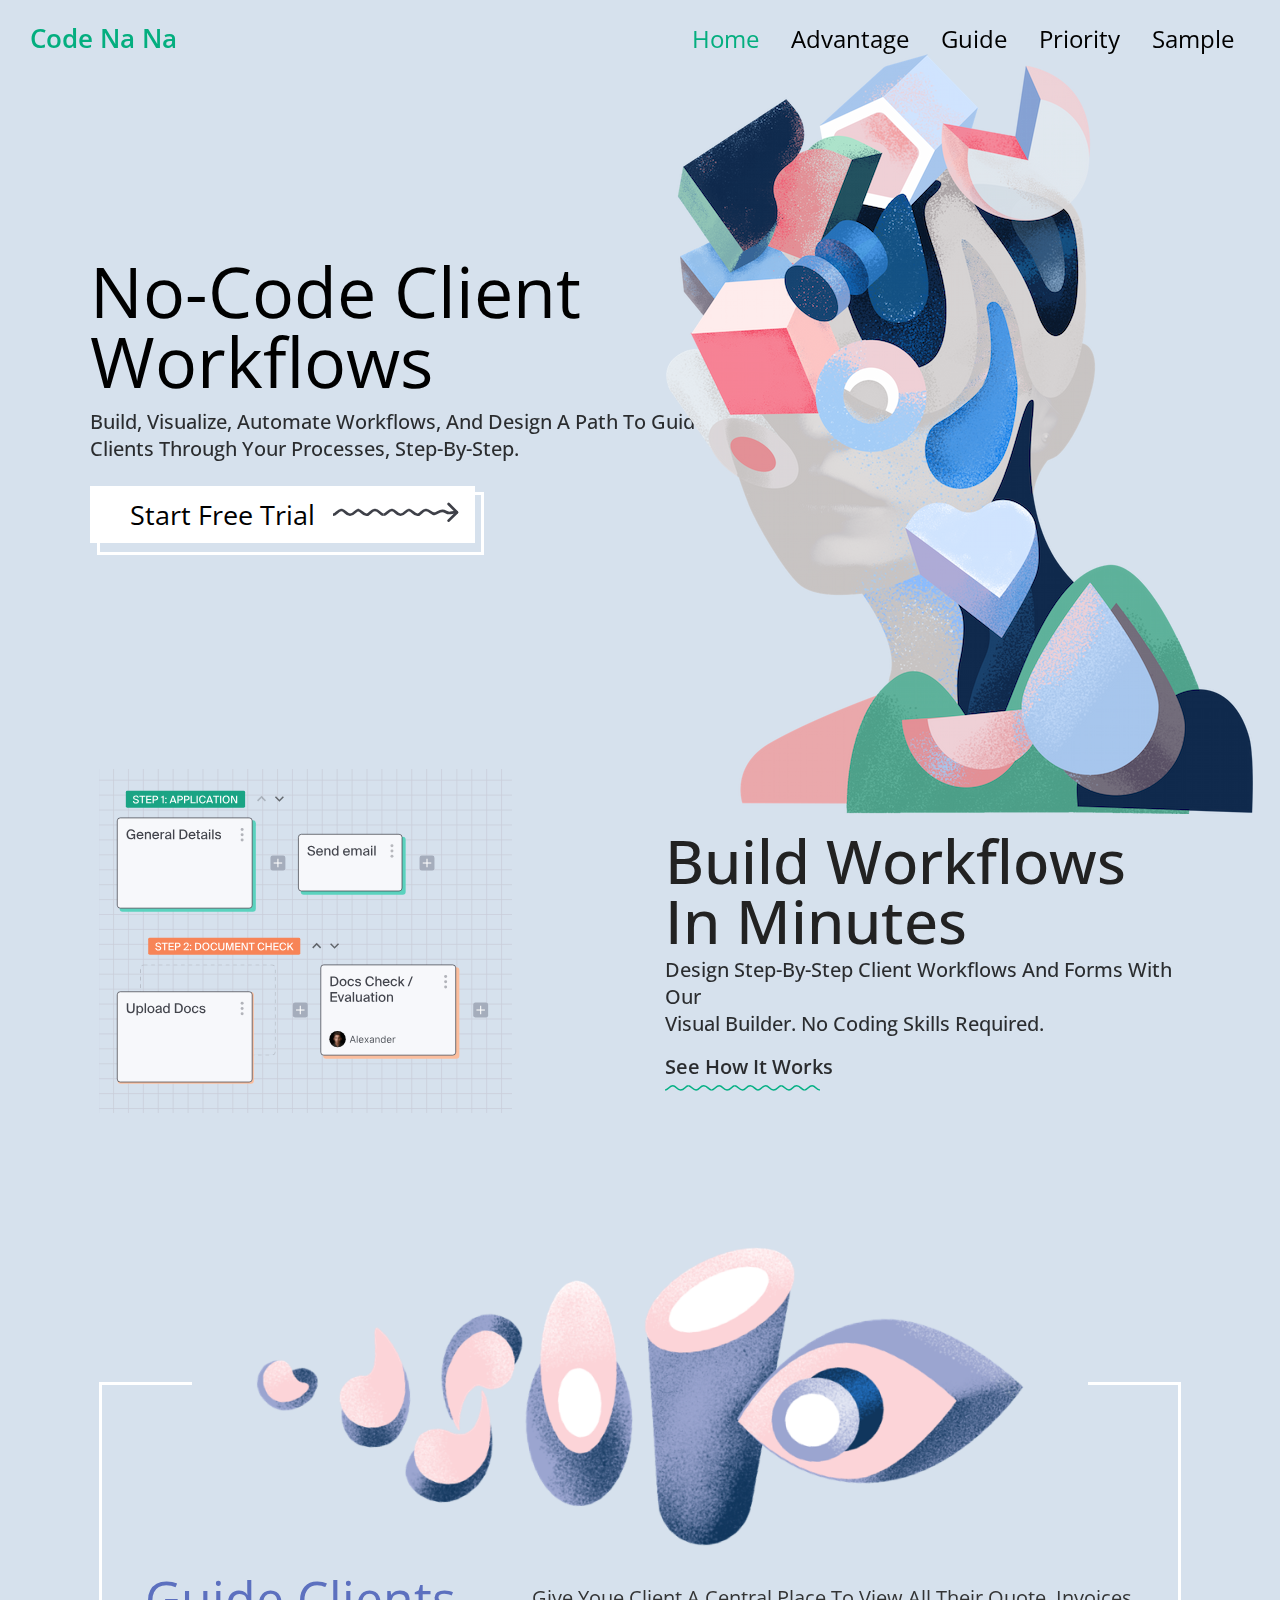
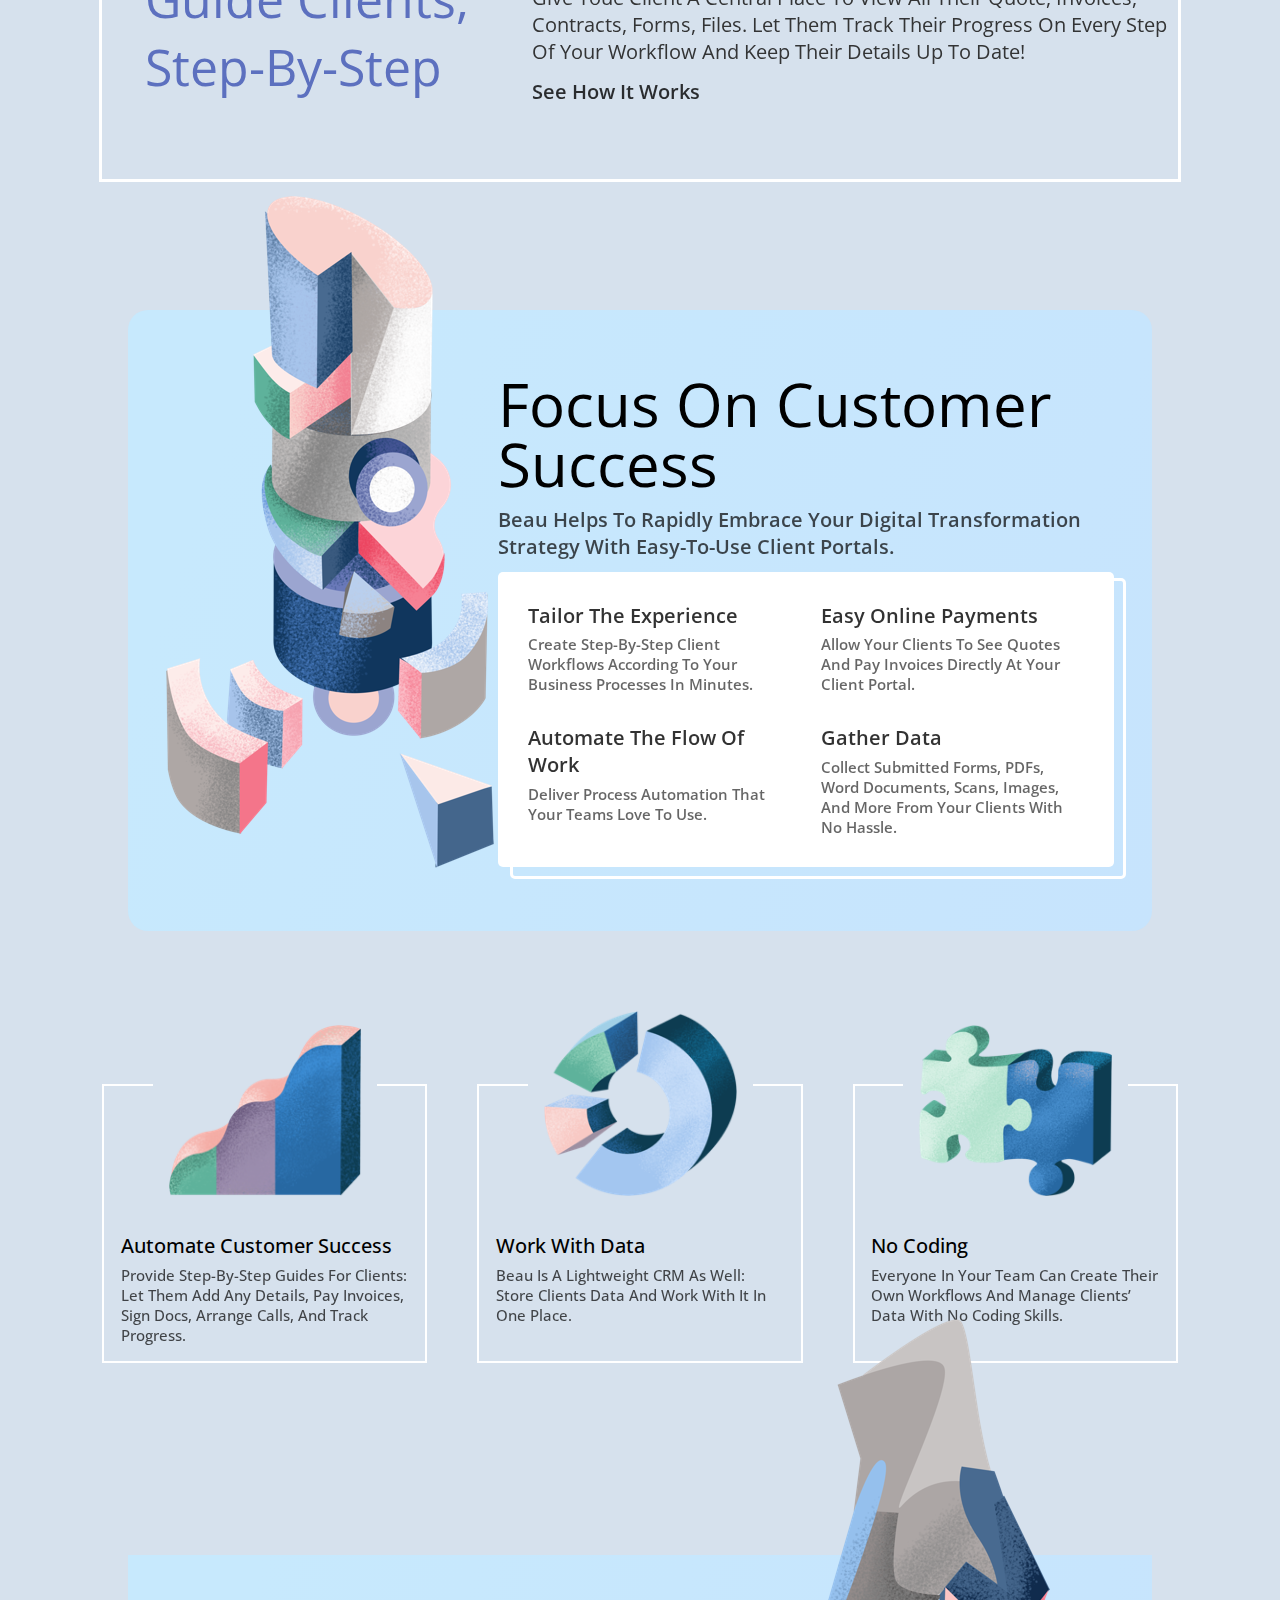
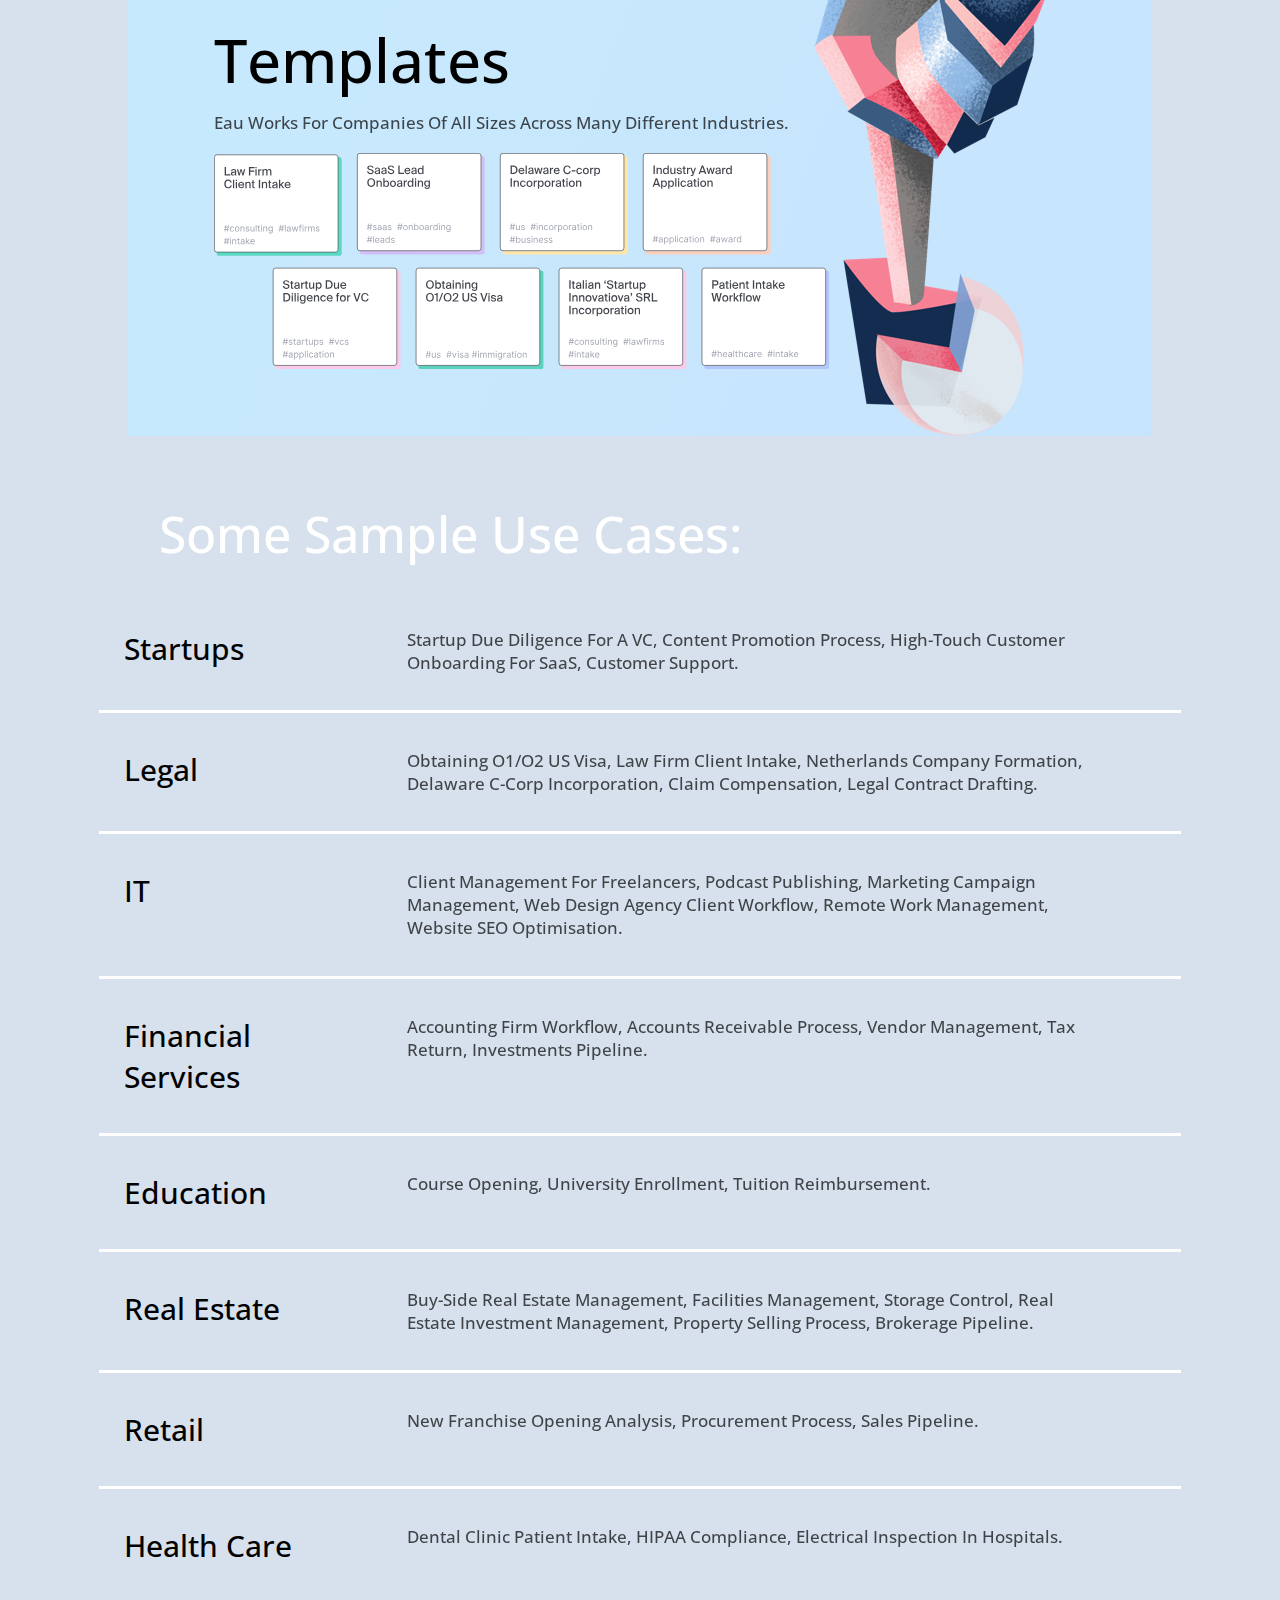
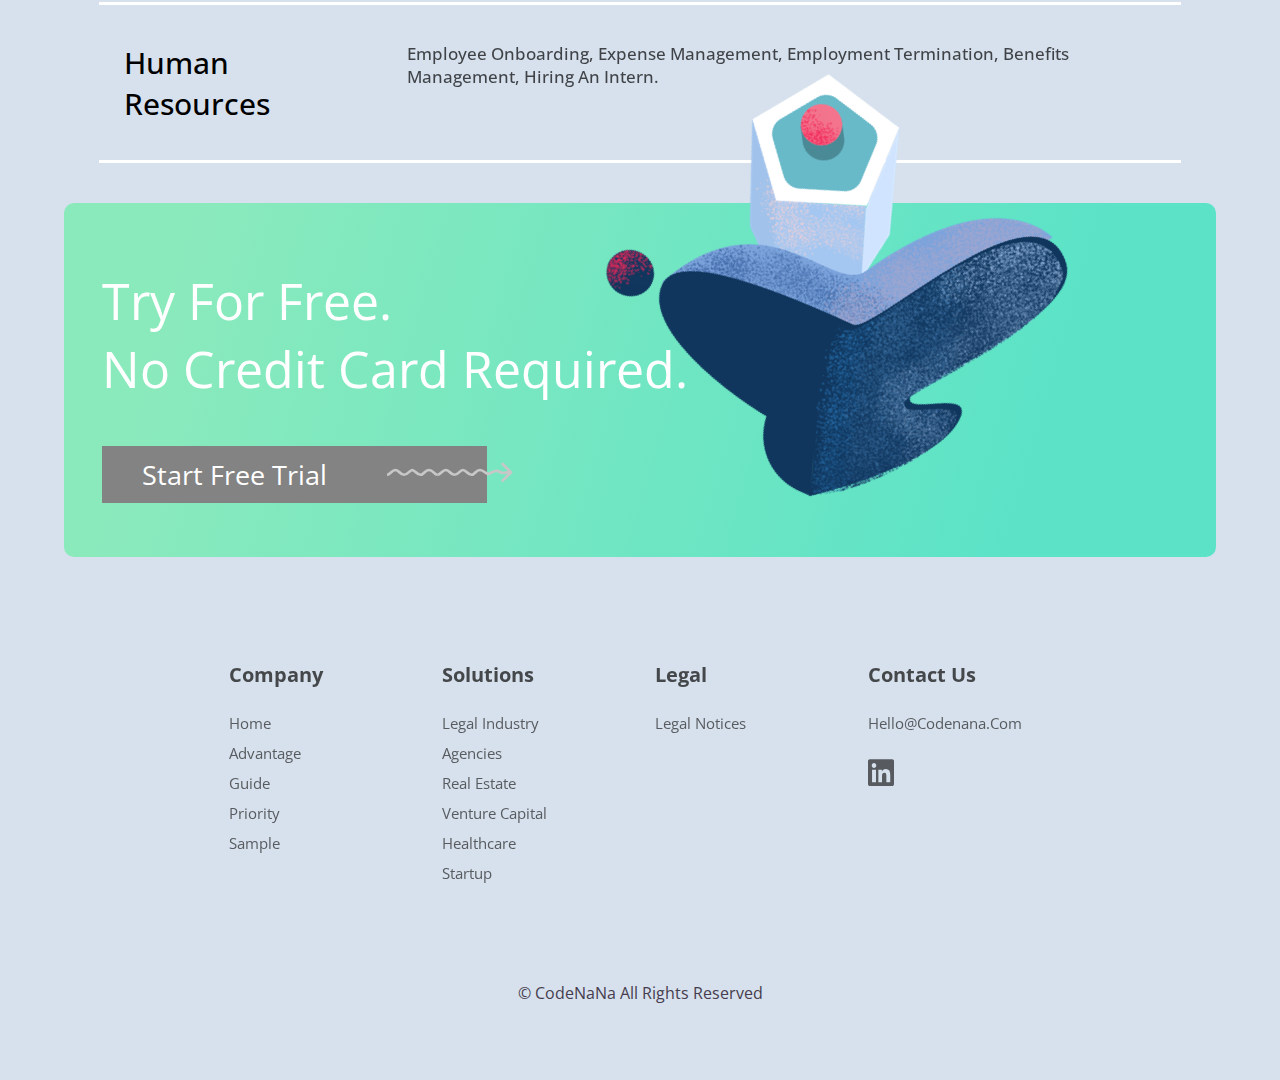
<file: index.html>
<!DOCTYPE html>
<html lang="en" dir="ltr">
  <head>
    <meta charset="utf-8">
    <link rel="shortcut icon" href="images/logo2.png">
    <meta http-equiv="X-UA-Compatible" content="IE=edge">
    <meta name="viewport" content="width=device-width, initial-scale=1.0">
    <title>Code Na Na</title>
    <link rel="stylesheet" href="css/style.css">
    <link rel="stylesheet" href="https://cdnjs.cloudflare.com/ajax/libs/font-awesome/5.15.2/css/all.min.css">

  </head>
  <body>


    <header>


      <a href="#" class="logo">Code Na Na</a>

      <div id="menu" class="fas fa-bars"></div>

      <nav class="navbar">
        <ul>
          <li><a class="active" href="#home">home</a></li>
          <li><a href="#work">advantage</a></li>
          <li><a href="#center">guide</a></li>
          <li><a href="#focus">priority</a></li>
          <li><a href="#end">sample</a></li>
        </ul>
      </nav>

    </header>


    <!-- header section ends -->

   <section id="home">
         <h1>No-Code Client <br> Workflows</h1>
         <h2>Build, visualize, automate workflows, and design a path to guide <br> clients through your processes, step-by-step.</h2>
         <a href="login.html">Start free trial</a>
         <img src="images/arrow.svg" alt="">
 <img  class="image-one" src="images/one.png" alt="">

   </section>

<section id="work">
<div class="works">
  <div class="parts">
<img src="images/two.svg" alt="">
  </div>
  <div class="part">
<h1>Build Workflows <br>in Minutes</h1>
<h2>Design step-by-step client workflows and forms with our <br> visual builder. No coding skills required.</h2>
  <a href="login.html">See how it works</a>
  <br>
<img src="images/underline.svg" alt="">
  </div>
</div>
</section>
<section id="center">
  <img src="images/three.png" alt="">
<div class="partition">
<div class="divid">
<h1>Guide clients, <br> step-by-step</h1>
</div>
<div class="divid">
<h2>Give youe client a central place to view all their quote, invoices, contracts, forms, files. Let them track their progress on every step of your workflow and keep their details up to date!</h2>
<a href="login.html">See how it works</a>
</div>
</div>
</section>
<section id="focus">
  <img src="images/four.png" alt="">
  <div class="right-align">
    <h1>Focus on Customer Success</h1>
    <h2>Beau helps to rapidly embrace your digital transformation strategy with easy-to-use client portals.</h2>
    <div class="contain">
      <div class="para">
        <h3>Tailor the Experience</h3>
        <h4>Create step-by-step client workflows according to your business processes in minutes.</h4>
      </div>
      <div class="para">
        <h3>Easy Online Payments</h3>
        <h4>Allow your clients to see quotes and pay invoices directly at your client portal.</h4>
      </div>
      <div class="para">
        <h3>Automate the Flow of Work</h3>
        <h4>Deliver process automation that your teams love to use.</h4>
      </div>
      <div class="para">
        <h3>Gather Data</h3>
        <h4>Collect submitted forms, PDFs, Word documents, scans, images, and more from your clients with no hassle.</h4>
      </div>
    </div>

  </div>

</section>


<section id="cards">
<div class="card">
  <div class="element">
<img src="images/five.png" alt="">
<h1>Automate Customer Success</h1>
<h2>Provide step-by-step guides for clients: let them add any details, pay invoices, sign docs, arrange calls, and track progress.</h2>
  </div>
  <div class="element">
<img src="images/six.png" alt="">
<h1>Work with Data</h1>
<h2>Beau is a lightweight CRM as well: store clients data and work with it in one place.</h2>
  </div>
  <div class="element">
<img src="images/seven.png" alt="">
<h1>No Coding</h1>
<h2>Everyone in your team can create their own workflows and manage clients’ data with no coding skills.</h2>
  </div>
</div>
</section>

<section id="compo">
  <div class="compo">
      <h1>Templates</h1>
  <h2>eau works for companies of all sizes across many different industries.</h2>
  <img src="images/eight-two.svg" alt="">
</div>
<img class="align-right" src="images/eight.png" alt="">
</section>

<section id="end">
<h1>Some Sample Use Cases:</h1>
<div class="ends">
  <h2>Startups</h2>
  <h3>Startup Due Diligence for a VC, Content Promotion Process, High-Touch Customer Onboarding for SaaS, Customer Support.</h3>
</div>
<div class="ends">
  <h2>Legal</h2>
  <h3>Obtaining O1/O2 US visa, Law Firm Client Intake, Netherlands Company Formation, Delaware C-corp Incorporation, Claim Compensation, Legal Contract Drafting.</h3>
</div>
<div class="ends">
  <h2>IT</h2>
  <h3>Client Management for Freelancers, Podcast Publishing, Marketing Campaign Management, Web Design Agency Client Workflow, Remote Work Management, Website SEO Optimisation.</h3>
</div>
<div class="ends">
  <h2>Financial Services</h2>
  <h3>Accounting Firm Workflow, Accounts Receivable Process, Vendor Management, Tax Return, Investments Pipeline.</h3>
</div>
<div class="ends">
  <h2>Education</h2>
  <h3>Course Opening, University enrollment, Tuition Reimbursement.</h3>
</div>
<div class="ends">
  <h2>Real Estate</h2>
  <h3>Buy-Side Real Estate Management, Facilities management, Storage Control, Real Estate Investment Management, Property Selling Process, Brokerage Pipeline.</h3>
</div>
<div class="ends">
  <h2>Retail</h2>
  <h3>New Franchise Opening analysis, Procurement Process, Sales Pipeline.</h3>
</div>
<div class="ends">
  <h2>Health Care</h2>
  <h3>Dental Clinic Patient Intake, HIPAA Compliance, Electrical Inspection in Hospitals.</h3>
</div>
<div class="ends">
  <h2>Human Resources</h2>
  <h3>
Employee Onboarding, Expense Management, Employment Termination, Benefits Management, Hiring an Intern.</h3>
</div>
</section>

<section id="trial">
<div class="end-part">
  <h1>Try for free. <br>
No credit card required.</h1>
<a href="login.html">Start free trial</a>
<img src="images/arrow.svg" alt="">
</div>
  <img class="closing" src="images/nine.png" alt="">
</section>


<section id="footer">
<div class="dividing">
<div class="divident">
<h3>Company</h3>
<ul>
  <li><a class="active" href="#home">home</a></li>
  <li><a href="#work">advantage</a></li>
  <li><a href="#center">guide</a></li>
  <li><a href="#focus">priority</a></li>
  <li><a href="#end">sample</a></li>
</ul>
</div>
<div class="divident">
<h3>Solutions</h3>
<ul>
  <li>Legal Industry</li>
  <li>Agencies</li>
  <li>Real Estate</li>
  <li>Venture Capital</li>
  <li>Healthcare</li>
  <li>Startup</li>
</ul>
</div>
<div class="divident">
  <h3>Legal</h3>
  <ul>
  <li><a href="legal.html">Legal Notices</a></li>
  </ul>
</div>
<div class="divident">
<h3>Contact Us</h3>
<ul>
  <li><a href="mailto:hello@codenana.com"><p>hello@codenana.com</p></a></li>
  <li><a target="_blank" href="https://www.linkedin.com/company/code-na-na" class="fab fa-linkedin linked"></a></li>
</ul>
</div>
</div>
<div class="copyright">&copy; CodeNaNa All Rights Reserved</div>
</section>

      <script src="https://cdnjs.cloudflare.com/ajax/libs/jquery/3.5.1/jquery.min.js"></script>
      <script src="js/script.js"></script>
  </body>
</html>
</file>
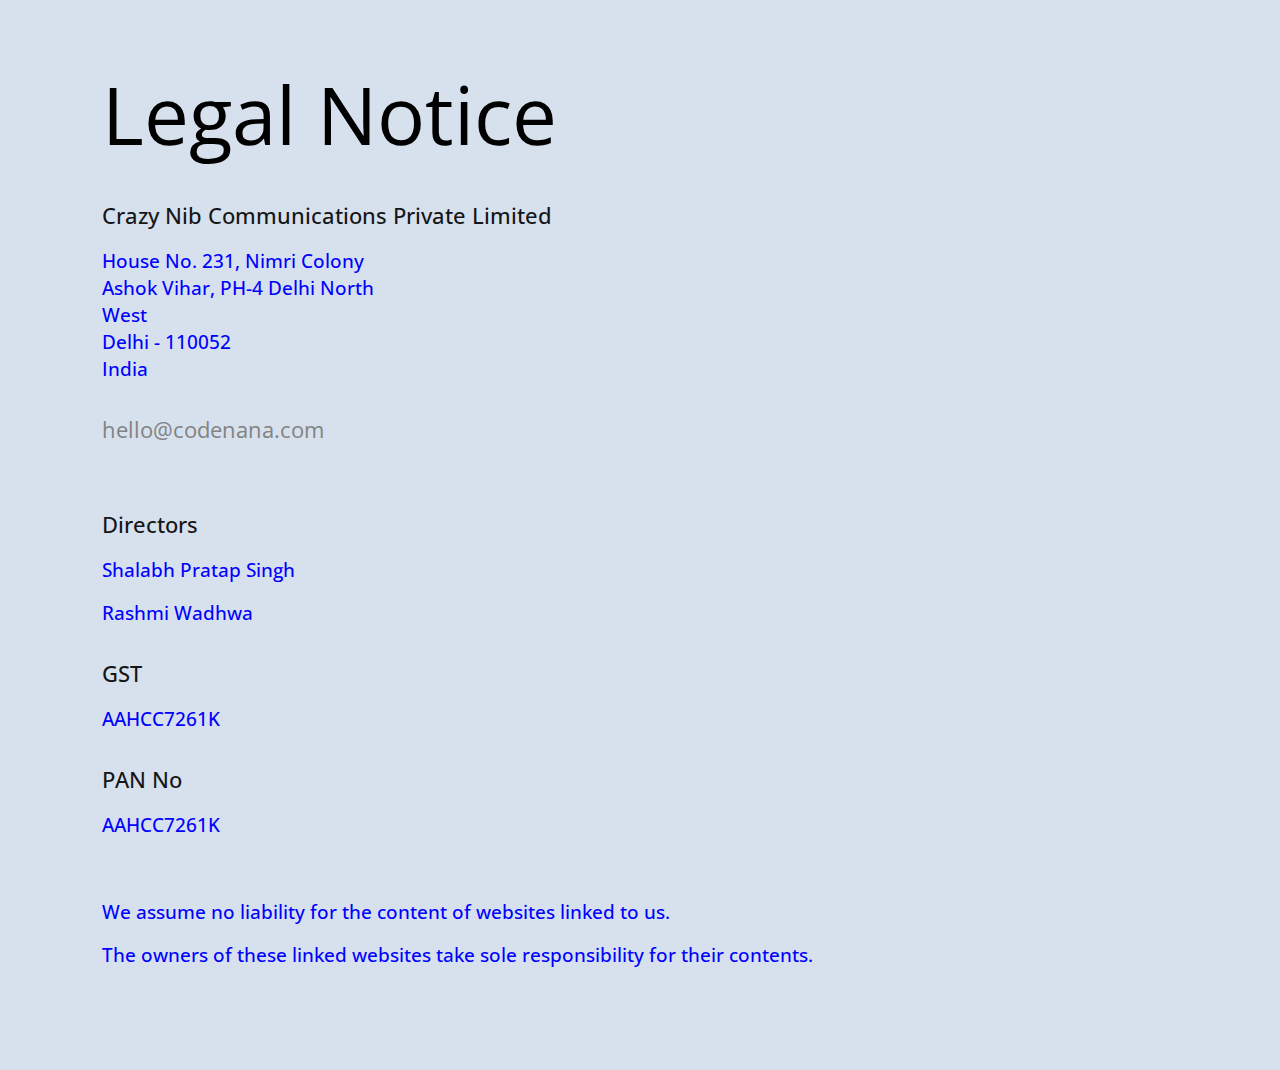
<file: legal.html>
<!DOCTYPE html>
<html lang="en" dir="ltr">
  <head>
    <meta charset="utf-8">
    <meta http-equiv="X-UA-Compatible" content="IE=edge">
    <meta name="viewport" content="width=device-width, initial-scale=1.0">
    <title>Legal Notice</title>
    <link rel="stylesheet" href="css/legal.css">
  </head>
  <body>

    <section class="none" id="none">

      <p class="note">Legal Notice</p>
      <p class="head">Crazy Nib Communications Private Limited</p>
      <p class="body">House No. 231, Nimri Colony<br>Ashok Vihar, PH-4 Delhi North<br>West<br>Delhi - 110052<br>India</p>
      <a href="mailto:hello@codenana.com"><p class="weblink">hello@codenana.com</p></a>
      <p class="head">Directors</p>
      <p class="body">Shalabh Pratap Singh</p>
      <p class="body">Rashmi Wadhwa</p>
      <p class="head">GST</p>
      <p class="body">AAHCC7261K</p>
      <p class="head">PAN No</p>
      <p class="body">AAHCC7261K</p>
      <br>
      <br>
      <p class="body">We assume no liability for the content of websites linked to us.</p>
      <p class="body">The owners of these linked websites take sole responsibility for their contents.</p>

    </section>


  </body>
</html>
</file>
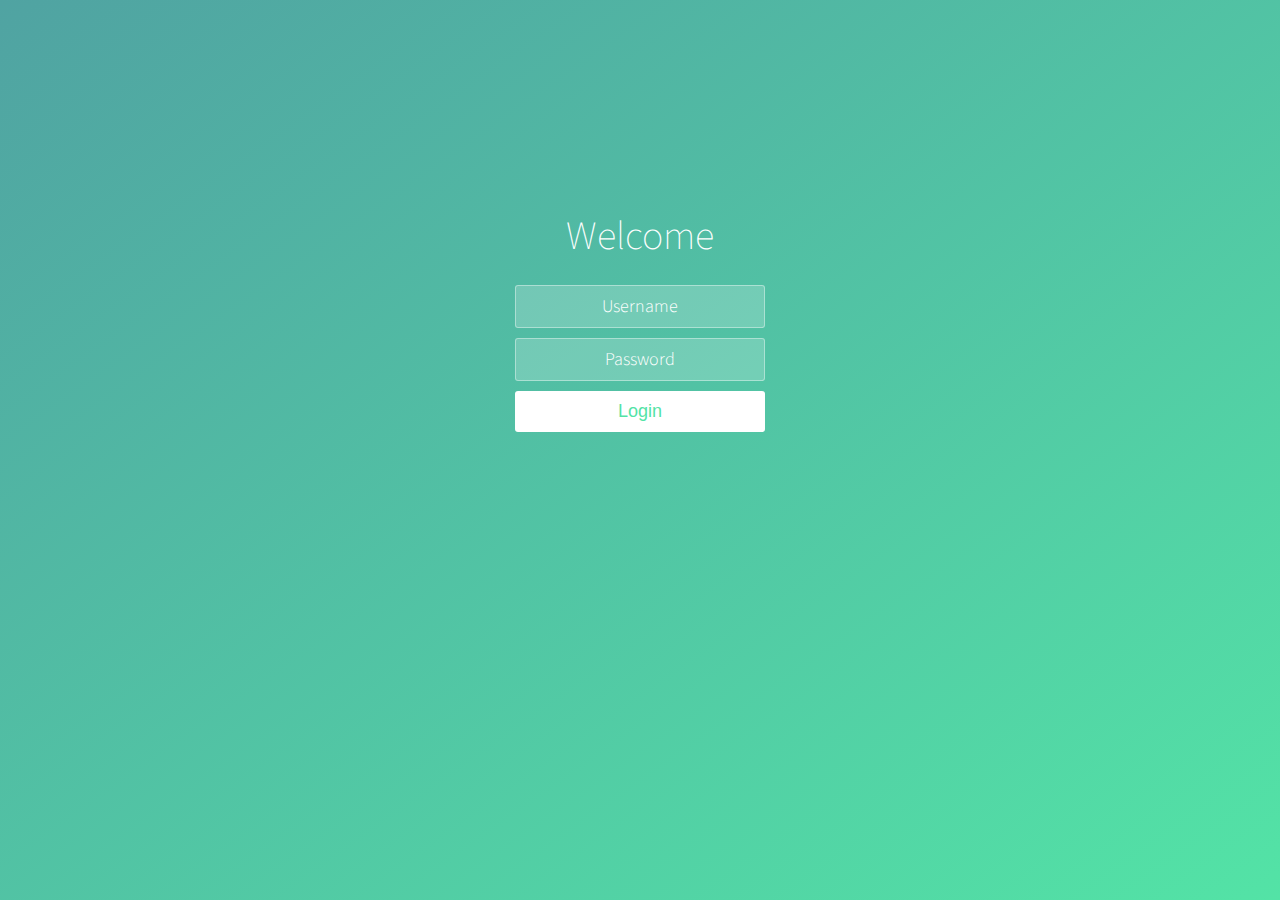
<file: login.html>
<!DOCTYPE html>
<html lang="en" dir="ltr">
  <head>
    <meta charset="utf-8">
    <meta http-equiv="X-UA-Compatible" content="IE=edge">
    <meta name="viewport" content="width=device-width, initial-scale=1.0">
    <title>Code Na</title>
    <link rel="stylesheet" href="https://cdnjs.cloudflare.com/ajax/libs/font-awesome/5.15.2/css/all.min.css">
     <link rel="stylesheet" href="css/login.css">
  </head>
<body>

  <div class="wrapper">
  	<div class="container">
  		<h1>Welcome</h1>
  		<form class="form">
  			<input type="text" placeholder="Username">
  			<input type="password" placeholder="Password">
  			<button type="submit" id="login-button">Login</button>
  		</form>
  	</div>

  	<ul class="bg-bubbles">
  		<li></li>
  		<li></li>
  		<li></li>
  		<li></li>
  		<li></li>
  		<li></li>
  		<li></li>
  		<li></li>
  		<li></li>
  		<li></li>
  	</ul>
  </div>
        <script src="https://cdnjs.cloudflare.com/ajax/libs/jquery/3.5.1/jquery.min.js"></script>
        <script src="js/login.js"></script>

</body>
</html>
</file>
<file: css/style.css>
@import url('https://fonts.googleapis.com/css2?family=Open+Sans:wght@300;400;500;600;700;800&display=swap');



*{
    font-family: 'Open Sans', sans-serif;
    margin:0; padding: 0;
    box-sizing: border-box;
    transition: all .2s linear;
    text-transform: capitalize;
    outline: none;
    text-decoration: none;
    scroll-behavior: smooth;
}

*::selection{
    background:#04ae7f;
    color:#fff;
}

html{
    font-size: 62.5%;
    overflow-x: hidden;
}

header{
    display: flex;
    align-items: center;
    justify-content: space-between;
    position: fixed;
    top:0; left: 0;
    z-index: 1000;
    padding:2rem 3rem;
    position: fixed;
    overflow: hidden;
    width: 100%;
}

header .logo{
  color: #04ae7f;
  font-size: 2.6rem;
  font-weight: 600;
}


header .navbar ul{
    list-style: none;
    display: flex;
    align-items: center;
    justify-content: space-between;
}

header .navbar ul li{
    margin:0 1.6rem;
}

header .navbar ul li a{
    color:#000;
    font-size: 2.4rem;
}

header .navbar ul li a.active,
header .navbar ul li a:hover{
    color:#04ae7f;
}

header #menu{
    font-size: 2rem;
    border: solid 3px #04ae7f;
    border-radius: 0.5rem;
    padding: 1rem;
    color:#04ae7f;
    cursor: pointer;
    display: none;
}

header.header-active{
  height: 8vh;
    background:#d6e1ed;
    box-shadow: 0 .1rem .3rem rgba(0,0,0,.3);
}


header.header-active .navbar a{
    color: #000;
}
section{
  padding: 5% 3%;
}
body{
background: #d6e1ed;}
#home{
  position: relative;
  padding-top: 20%;
  color: #000;
  padding-left: 7%;
  width: 100%;
  height: auto;
}
#home h1{
font-size: 7rem;
font-weight: 400;
line-height: 7rem;
}
#home h2 ,.part h2 {
  margin-top: 1%;
  font-size: 2rem;
  font-weight: 500;
  color: #000;
  opacity: 0.8;
  margin-bottom: 3%;
}
#home a{
  position: relative;
  background: #fff;
  font-size: 2.7rem;
  color: #000;
  padding: 1rem 16rem 1rem 4rem;
}
#home img{
  position: absolute;
  left: 26%;
  margin-top: 0.5%;
}
#home a::after{
  top: 10%;
  content: '';
  width: 99%;
  height: 100%;
  position: absolute;
  border: solid 3px #fff;
  left: 2%;
}
#home .image-one{
  position: absolute;
  top: 8%;
  left: 52%;
}
.works{
  position: relative;
  margin-left: 5%;
  width: 90%;
  margin-top: 9%;
  display: grid;
  grid-template-columns: 1fr 1fr;
  grid-gap: 50px;
  min-height: 400px;
  color: #222;
}
.parts img{
  width: 80%;
}
.part h1{
  font-size: 6rem;
  font-weight: 500;
  margin-top: 12%;
  line-height: 6rem;
}
.part a,
.divid a{
  position: relative;
  font-size: 2rem;
  font-weight: 600;
  color: #000;
  opacity: 0.8;
}
.part img{
  width: 30%;
  filter: invert(46%) sepia(29%) saturate(3422%) hue-rotate(133deg) brightness(94%) contrast(97%);
  }
.partition{
  position: relative;
  margin-left: 5%;
  width: 90%;
  margin-top: 7%;
  display: grid;
  grid-template-columns: 0.8fr 1.2fr;
  min-height: 400px;
  color: #222;
  border: solid 3px #fff;
  padding-top: 15%;
}
.divid h1{
  color: #5c70bf;
  font-size: 5rem;
  font-weight: 400;
  margin-left: 10%;
}
.divid h2{
  font-size: 2rem;
  opacity: 0.9;
  font-weight: 400;
  margin-right: 10%;
  margin: 3% 0 2% 0;
}
#center{
  position: relative;
  margin-bottom: 5%;
}
#center img{
  position: absolute;
  width: 70%;
  left: 15%;
  bottom: 42%;
  z-index: 2;
  background-color: #d6e1ed;
  padding: 0 5%;
}
#focus{
  position: relative;
  background-color: #fff;
  width: 80%;
  margin-left: 10%;
  border-radius: 2rem;
  background-image: linear-gradient( 109.6deg,  rgba(199,233,253,1) 11.2%, rgba(199,228,253,1) 100.2% );

  margin-bottom: 7%;
  }
#focus img{
  position: absolute;
  bottom: 10%;
}
#focus h1{
  font-size: 6rem;
  font-weight: 400;
  line-height: 6rem;
}
#focus h2{
  font-size: 2rem;
  opacity: 0.7;
  margin: 2% 0;
  font-weight: 600;
}
#focus .contain{
  position: relative;
  display: grid;
  grid-template-columns: 1fr 1fr;
  background-color: #fff;
  border-radius: 0.5rem;
  padding: 3rem;
  grid-gap: 30px;
}
#focus .contain::after
{
  top: 2%;
  content: '';
  width: 99%;
  height: 100%;
  position: absolute;
  border: solid 3px #fff;
  left: 2%;
  border-radius: 0.5rem;
}
#focus .contain .para h3{
  font-size: 2rem;
  font-weight: 600;
  opacity: 0.8;
  margin-bottom: 2%;
}
#focus .contain .para h4{
  font-size: 1.5rem;
  opacity: 0.6;
  font-weight: 600;
}
.right-align{
  margin-left: 35%;
}
#cards{
  width: 90%;
  margin-left: 5%;
  margin-bottom: 10%;
}
.card{
  position: relative;
  display: grid;
  grid-template-columns: 1fr 1fr 1fr;
  grid-gap: 50px;
}
.element{
  padding: 5%;
  border: solid 2px #fff;
  position: relative;
  width: 100%;
}
.element h1{
  font-size: 2rem;
  font-weight: 500;
  margin-bottom: 2%;
  margin-top: 45%;
}
.element h2{
  font-size: 1.5rem;
  font-weight: 500;
  opacity: 0.7;
}
.element img{
  position: absolute;
  bottom: 60%;
  margin-left: 10%;
  width: 70%;
  background-color: #d6e1ed;
  padding: 0 5%;
}
#compo{
  width: 80%;
  margin-left: 10%;
  background-image: linear-gradient( 109.6deg,  rgba(199,233,253,1) 11.2%, rgba(199,228,253,1) 100.2% );
  position: relative;
  }
#compo div h1{
  font-size: 6rem;
  font-weight: 500;
  margin-left: 5%;
}
#compo div h2{
  font-size: 1.7rem;
  margin-left: 5%;
  font-weight: 500;
  margin: 1% 2% 2% 5%;
  opacity: 0.7;
}
.compo img{
  width: 65%;
  margin-left: 5%;
}
.align-right{
  position: absolute;
  right: 10%;
  bottom: 5%;
}
#end h1{
  font-size: 5rem;
  font-weight: 500;
  color: #fff;
  margin-bottom: 2%;
  margin-left: 10%;
}
#end{
  padding-bottom: 4rem;
}
.ends{
  position: relative;
  width: 90%;
  margin-left: 5%;
  display: grid;
  grid-template-columns: 0.5fr 1.5fr;
  grid-gap: 50px;
  padding: 3% 0;
  border-bottom: solid 3px #fff;
}
.ends h2{
  font-size:3rem;
  font-weight: 500;
  margin-left: 10%;
}
.ends h3{
  font-size: 1.7rem;
  font-weight: 500;
  opacity: 0.7;
  margin-right: 10%;
}
#trial{
  position: relative;
width: 90%;
margin-left: 5%;
border-radius: 1rem;
 background-image: linear-gradient( 106.1deg,  rgba(69,242,143,0.52) 10.2%, rgba(14,228,175,0.61) 83.6% );
}
.end-part h1{
  color: #fff;
  font-size: 5rem;
  font-weight: 400;
  margin-bottom: 5%;
}


.end-part a{
  position: relative;
  background: #838383;
  font-size: 2.7rem;
  color: #fff;
  padding: 1rem 16rem 1rem 4rem;
}
 .end-part img{
  position: absolute;
  left: 28%;
  margin-top: 0.5%;
  filter: invert(99%) sepia(4%) saturate(0%) hue-rotate(260deg) brightness(104%) contrast(100%);
}
.closing{
  position: absolute;
  right: 10%;
  bottom: 0;
}




#footer{
  min-height: 30vh;
  width: 100%;
}
.dividing{
      position: relative;
      margin-left: 15%;
      width: 70%;
      padding:4rem 10px 10px 10px;
      display: grid;
      grid-template-columns: 1fr 1fr 1fr 1fr;
      grid-gap: 30px;
      min-height: 300px;
      color: #222;
      text-align: left;
}
.divident h3{
  text-align: left;
font-size: 2rem;
opacity: 0.8;
}
.divident ul{
  padding:2rem 0;
}
.divident ul li{
  display:block;
  font-size: 1.5rem;
  font-weight: 400;
  line-height: 3rem;
  opacity: 0.7;
}
.divident ul li a{
color: inherit;
}
.copyright{
  color: #463c4e;
  font-size: 1.6rem;
  text-align: center;
  margin-top: 5%;
  padding-bottom: 1%;
  }

  .linked{
    padding-top: 2rem;
    font-size: 3rem;
    text-align: center;
  }


@media (max-width:1337px){
  #center img{
    bottom: 49%;
  }
  .align-right {
    bottom: 0;
  }
}
@media (max-width:1200px){
  #home .image-one{
    width: 40%;
    left: 60%;
  }
  #home h2{
    margin: 4% 0;
  }
  #home img {
    left: 33%;
  }
  #focus img{
    width: 30%;
  }
  .align-right {
    width: 20%;
    bottom: 5%;
  }
  .closing{
    right: 2%;
    width: 40%;
  }
}

  @media (max-width:991px) {
    html{
      font-size: 65%;
    }
    header .logo{
      width: 50%;
    }
    header #menu{
        display: block;
    }

    header .navbar{
        position: fixed;
        top:-100rem; left: 0;
        width: 100%;
        opacity: 0;
        background:#fff;
        border-top: .1rem solid rgba(0,0,0,.3);
        transition: all 0.5s;
    }

    header .navbar ul{
        flex-flow: column;
        padding:2rem 0;
    }

    header .navbar ul li{
        margin:1rem 0;
        text-align: center;
        width: 100%;
    }

    header .navbar ul li a{
        font-size: 2.5rem;
        color: #333;
        display: block;
    }

    header .navbar.nav-toggle{
        top:8rem;
        opacity: 1;
    }
#home .image-one{
  width: 80%;
  left: 5%;
  opacity: 0.4;
  z-index: -1;
}
#center img {
  bottom: 60%;
}
.partition{
      grid-gap: 50px;
      grid-template-columns: 0.9fr 1.1fr;
}
.element img {
  bottom: 75%;
}
.align-right{
  right: 1%;
}
      }
@media (max-width:800px){
  html{
    font-size: 55%;
  }
#home img{
  left: 49%;
}
.works,
.partition{
  grid-template-columns: 1fr;
  padding: 3rem;
}
#center img{
  bottom: 67%;
}
.divid h1{
  margin-top: 15%;
  margin-left: 0;
}
.right-align{
  margin-left: 0;
}
#focus img {
  width: 40%;
  z-index: 0;
  opacity: 0.5;
}
#focus h1{
  z-index: 1;
}
.card{
  grid-template-columns: 1fr;
  grid-gap: 130px;
}
#compo{
  height: auto;
}
#compo div h1{
  margin-bottom: 5%;
}
#compo div h2{
  margin-bottom: 5%;
}
.compo img{
  width: 100%;
}
.element img{
  width: 40%;
  left: 20%;
  bottom: 65%;
}
.element h1{
  margin-top: 10%;
  font-size: 3rem;
}
.element h2{
  font-size: 2.2rem;
}
.align-right{
  right: 0;
  width: 30%;
  opacity: 0.7;
  display: none;
}
.end-part img {
  left: 50%;
}
.closing{
  right: 5%;
  width: 60%;
  bottom: -15%;
  opacity: 0.2;
  z-index: 0;
}
.end-part ,
.end-part h1,
.end-part a,
.end-part img {
  z-index: 1;
}
.dividing{
  grid-template-columns: 1fr 1fr;
  text-align: center;
}
.divident h3 {
  text-align: center;
}
}
@media (max-width:520px){
#home h2{
  margin-bottom: 10%;
}
#home img {
  left: 67%;
}
.image-one{
  opacity: 0.1;
}
.parts img {
  width: 95%;
  margin-left: 8%;
}
.part h2{
  margin: 8% 0;
}
#center img{
  bottom: 80%;
}
.divid h2{
  margin-bottom: 7%;
}
#focus{
  padding: 3rem 4rem;
}
#focus h1{
  margin-bottom: 7%;
}
#focus h2{
  margin-bottom: 8%;
}
#focus .contain ,.ends{
  grid-template-columns: 1fr;
}
.element img{
  bottom: 75%;
}
.compo img{
  width: 100%;
}
.ends{
  grid-gap: 30px;
}
.ends h2{
  margin-left: 0;
}
.end-part img{
  left: 70%;
}
.closing{
  right: 0;
  width: 100%;
}
.dividing{
  margin-left: 10%;
}
}
@media (max-width:450px){
  .end-part  a , #home a{
    padding: 1rem;
  }
  .end-part  h1{
    margin-bottom: 10%;
  }
  .end-part img{
    display: none;
  }
  #home img{
    display: none;
  }
  .element img{
    bottom: 80%;
  }
}
@media  (max-width:375px){
  #center img{
    bottom: 86%;
  }
}
</file>
<file: css/legal.css>
@import url('https://fonts.googleapis.com/css2?family=Open+Sans:wght@300;400;500;600;700;800&display=swap');

* {
  margin: 0;
  padding: 0;
  scroll-behavior: smooth;
  font-family: 'Open Sans', sans-serif;
}

a,
a:hover,
a:focus,
a:active {
  text-decoration: none;
  color: inherit;
}

.none{
    min-height: 100vh;
    background: #d6e1ed;
    background-size: cover;
    background-position: center;
    background-attachment: fixed;
    display: flex;
    flex-flow: column;
    padding-left: 8%;
    padding-bottom: 8%;
}

.note {
  font-size: 5rem;
  font-weight: 400;
  margin-top: 5%;
  color: #000;
}

.head {
  padding-top: 2rem;
  font-size: 1.4rem;
  color: #000;
  opacity: 0.9;
  font-weight: 500;
}

.weblink {
  font-size: 1.4rem;
  padding: 2rem 0;
  color: #838383;
}

.body {
  padding-top: 1rem;
  font-size: 1.2rem;
  font-weight: 500;
  color: blue;
}

@media (max-width:991px) {
  html{
    font-size: 85%;
  }
}

@media (max-width:500px){
  html{
    font-size: 65%;
  }
  .note{
    font-size: 6rem;
    margin-top: 2%;
  }
}
</file>
<file: css/login.css>
@import url(https://fonts.googleapis.com/css?family=Source+Sans+Pro:200,300);
* {
  box-sizing: border-box;
  margin: 0;
  padding: 0;
  font-weight: 300;
}
body {
  font-family: 'Source Sans Pro', sans-serif;
  color: white;
  font-weight: 300;
}
body ::-webkit-input-placeholder {
  /* WebKit browsers */
  font-family: 'Source Sans Pro', sans-serif;
  color: white;
  font-weight: 300;
}
body :-moz-placeholder {
  /* Mozilla Firefox 4 to 18 */
  font-family: 'Source Sans Pro', sans-serif;
  color: white;
  opacity: 1;
  font-weight: 300;
}
body ::-moz-placeholder {
  /* Mozilla Firefox 19+ */
  font-family: 'Source Sans Pro', sans-serif;
  color: white;
  opacity: 1;
  font-weight: 300;
}
body :-ms-input-placeholder {
  /* Internet Explorer 10+ */
  font-family: 'Source Sans Pro', sans-serif;
  color: white;
  font-weight: 300;
}
.wrapper {
  background: #50a3a2;
  background: linear-gradient(top left, #50a3a2 0%, #53e3a6 100%);
  background: linear-gradient(to bottom right, #50a3a2 0%, #53e3a6 100%);
  position: absolute;
  left: 0;
  width: 100%;
  height: 100vh;
  overflow: hidden;
}
.wrapper.form-success .container h1 {
          transform: translateY(85px);
}
.container {
  max-width: 600px;
  margin: 0 auto;
  padding: 80px 0;
  height: 60vh;
  text-align: center;
  margin-top: 10%;
}
.container h1 {
  font-size: 40px;
  transition-duration: 1s;
  transition-timing-function: ease-in-     put;
  font-weight: 200;
}
form {
  padding: 20px 0;
  position: relative;
  z-index: 2;
}
form input {
          appearance: none;
  outline: 0;
  border: 1px solid rgba(255, 255, 255, 0.4);
  background-color: rgba(255, 255, 255, 0.2);
  width: 250px;
  border-radius: 3px;
  padding: 10px 15px;
  margin: 0 auto 10px auto;
  display: block;
  text-align: center;
  font-size: 18px;
  color: white;
  -webkit-transition-duration: 0.25s;
          transition-duration: 0.25s;
  font-weight: 300;
}
form input:hover {
  background-color: rgba(255, 255, 255, 0.4);
}
form input:focus {
  background-color: white;
  width: 300px;
  color: #53e3a6;
}
form button {
          appearance: none;
  outline: 0;
  background-color: white;
  border: 0;
  padding: 10px 15px;
  color: #53e3a6;
  border-radius: 3px;
  width: 250px;
  cursor: pointer;
  font-size: 18px;
  transition-duration: 0.25s;

}
form button:hover {
  background-color: #f5f7f9;
}
.bg-bubbles {
  position: absolute;
  top: 0;
  left: 0;
  width: 100%;
  height: 100%;
  z-index: 1;
}
.bg-bubbles li {
  position: absolute;
  list-style: none;
  display: block;
  width: 40px;
  height: 40px;
  background-color: rgba(255, 255, 255, 0.15);
  bottom: -160px;
  animation: square 25s infinite;
  transition-timing-function: linear;
}
.bg-bubbles li:nth-child(1) {
  left: 10%;
}
.bg-bubbles li:nth-child(2) {
  left: 20%;
  width: 80px;
  height: 80px;
  animation-delay: 2s;
  animation-duration: 17s;
}
.bg-bubbles li:nth-child(3) {
  left: 25%;
  animation-delay: 4s;

}
.bg-bubbles li:nth-child(4) {
  left: 40%;
  width: 60px;
  height: 60px;
  animation-duration: 22s;
  background-color: rgba(255, 255, 255, 0.25);
}
.bg-bubbles li:nth-child(5) {
  left: 70%;
}
.bg-bubbles li:nth-child(6) {
  left: 80%;
  width: 120px;
  height: 120px;
  animation-delay: 3s;
  background-color: rgba(255, 255, 255, 0.2);
}
.bg-bubbles li:nth-child(7) {
  left: 32%;
  width: 160px;
  height: 160px;
  animation-delay: 7s;
}
.bg-bubbles li:nth-child(8) {
  left: 55%;
  width: 20px;
  height: 20px;
  animation-delay: 15s;
  animation-duration: 40s;
}
.bg-bubbles li:nth-child(9) {
  left: 25%;
  width: 10px;
  height: 10px;
  animation-delay: 2s;
  animation-duration: 40s;
  background-color: rgba(255, 255, 255, 0.3);
}
.bg-bubbles li:nth-child(10) {
  left: 90%;
  width: 160px;
  height: 160px;
  animation-delay: 11s;
}
@keyframes square {
  0% {
    transform: translateY(0);
  }
  100% {
    transform: translateY(-700px) rotate(600deg);
  }
}
@keyframes square {
  0% {
            transform: translateY(0);
  }
  100% {
            transform: translateY(-700px) rotate(600deg);
  }
}
</file>
